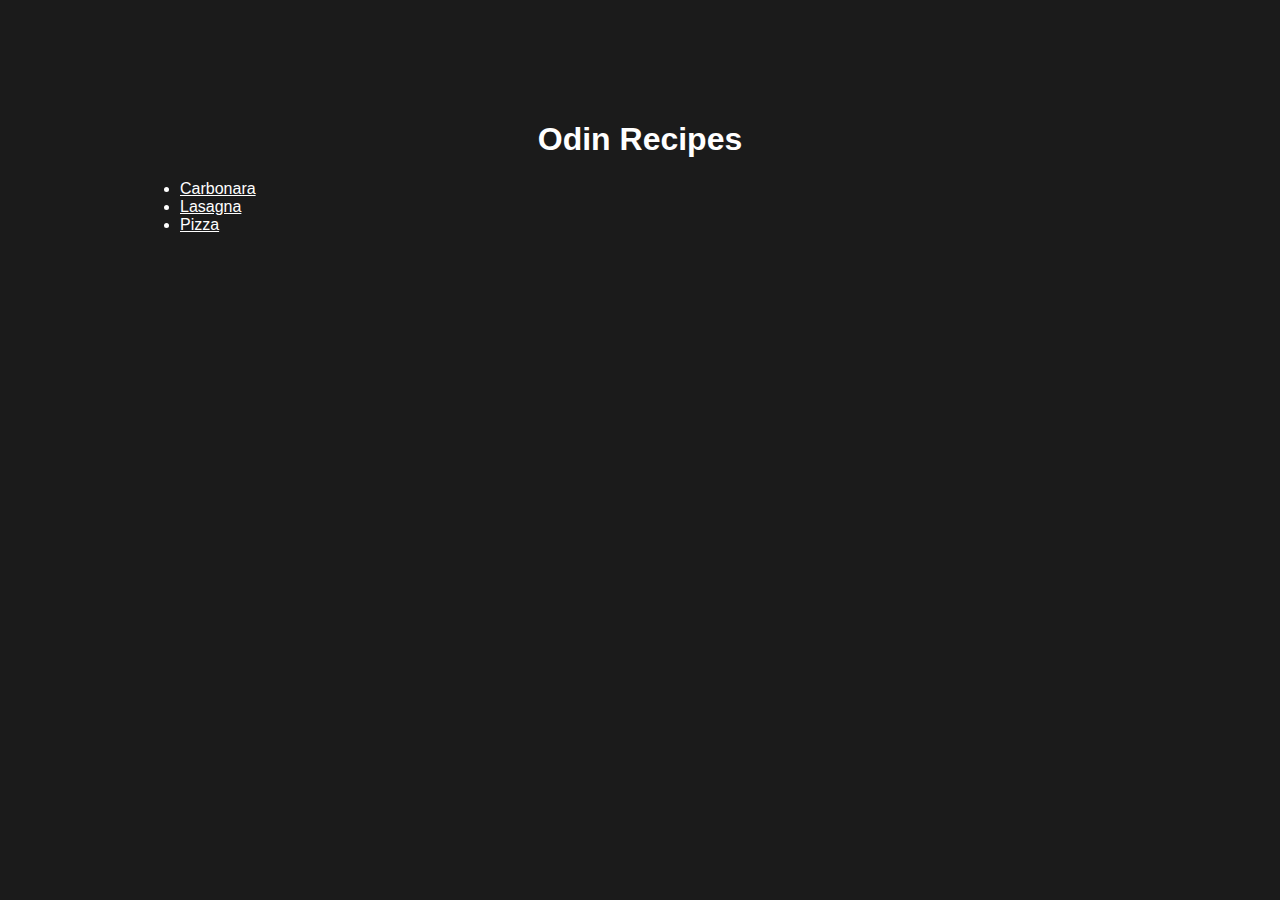
<file: index.html>
<!DOCTYPE html>
<html lang="en">
<head>
    <link rel="stylesheet" href="style.css">
    <meta charset="UTF-8">
    <meta name="viewport" content="width=device-width, initial-scale=1.0">
    <title>Odin Recipes</title>
</head>
<body>
    <h1>Odin Recipes</h1>
    <ul>
        <li>
            <a href="recipes/carbonara.html">Carbonara</a>
        </li>
        <li>
            <a href="recipes/lasagna.html">Lasagna</a>
        </li>
        <li>
            <a href="recipes/pizza.html">Pizza</a>
        </li>
    </ul>
</body>
</html>
</file>
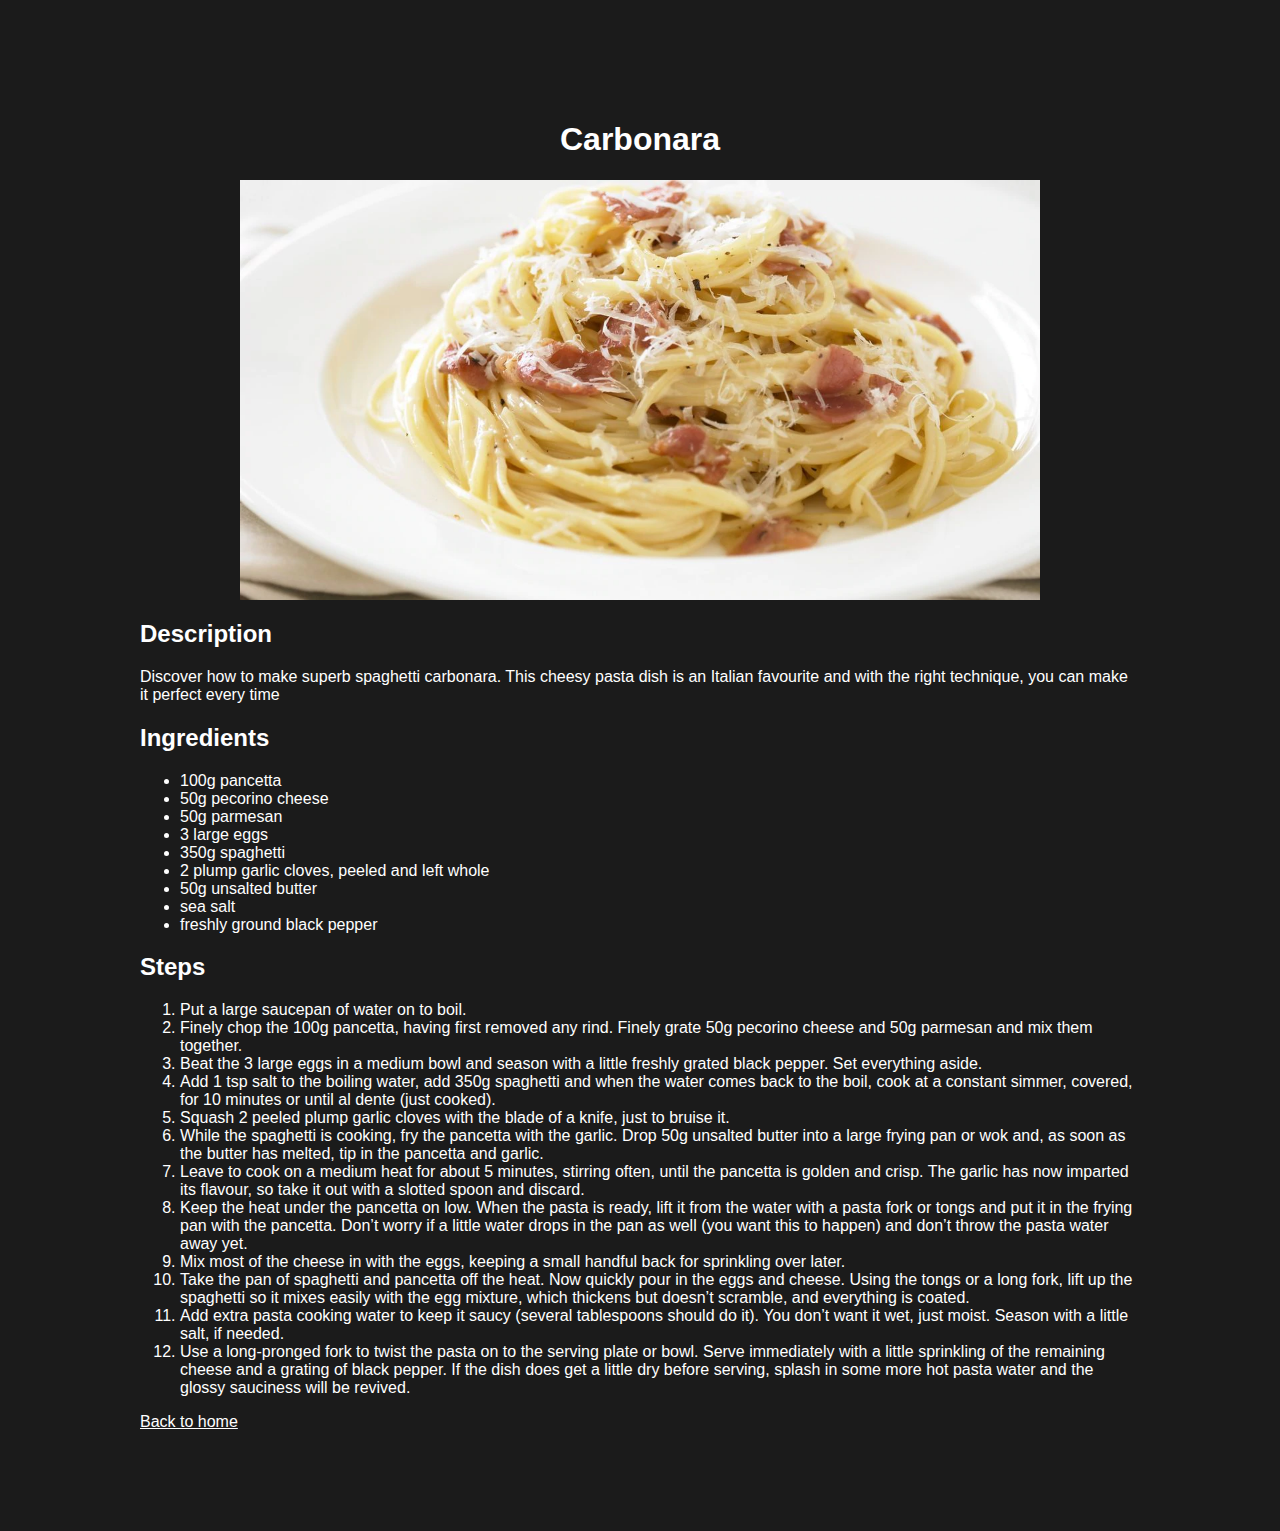
<file: recipes/carbonara.html>
<!DOCTYPE html>
<html lang="en">
<head>
    <link rel="stylesheet" href="../style.css">
    <meta charset="UTF-8">
    <meta name="viewport" content="width=device-width, initial-scale=1.0">
    <title>Carbonara</title>
</head>
<body>
    <h1>Carbonara</h1>
    <img src="../images/carbonara-sauce-28894-1.webp" alt="">
    <h2>Description</h2>
    <p>Discover how to make superb spaghetti carbonara. This cheesy pasta dish is an Italian favourite and with the right technique, you can make it perfect every time</p>
    <h2>Ingredients</h2>
    <ul>
        <li>100g pancetta</li>
        <li>50g pecorino cheese</li>
        <li>50g parmesan</li>
        <li>3 large eggs</li>
        <li>350g spaghetti</li>
        <li>2 plump garlic cloves, peeled and left whole</li>
        <li>50g unsalted butter</li>
        <li>sea salt</li>
        <li>freshly ground black pepper</li>
    </ul>
    <h2>Steps</h2>
    <ol>
        <li>
            Put a large saucepan of water on to boil.
        </li>
        <li>
            Finely chop the 100g pancetta, having first removed any rind. Finely grate 50g pecorino cheese and 50g parmesan and mix them together.
        </li>
        <li>
            Beat the 3 large eggs in a medium bowl and season with a little freshly grated black pepper. Set everything aside.
        </li>
        <li>
            Add 1 tsp salt to the boiling water, add 350g spaghetti and when the water comes back to the boil, cook at a constant simmer, covered, for 10 minutes or until al dente (just cooked).
        </li>
        <li>
            Squash 2 peeled plump garlic cloves with the blade of a knife, just to bruise it.
        </li>
        <li>
            While the spaghetti is cooking, fry the pancetta with the garlic. Drop 50g unsalted butter into a large frying pan or wok and, as soon as the butter has melted, tip in the pancetta and garlic.
        </li>
        <li>
            Leave to cook on a medium heat for about 5 minutes, stirring often, until the pancetta is golden and crisp. The garlic has now imparted its flavour, so take it out with a slotted spoon and discard.
        </li>
        <li>
            Keep the heat under the pancetta on low. When the pasta is ready, lift it from the water with a pasta fork or tongs and put it in the frying pan with the pancetta. Don’t worry if a little water drops in the pan as well (you want this to happen) and don’t throw the pasta water away yet.
        </li>
        <li>
            Mix most of the cheese in with the eggs, keeping a small handful back for sprinkling over later.
        </li>
        <li>
            Take the pan of spaghetti and pancetta off the heat. Now quickly pour in the eggs and cheese. Using the tongs or a long fork, lift up the spaghetti so it mixes easily with the egg mixture, which thickens but doesn’t scramble, and everything is coated.
        </li>
        <li>
            Add extra pasta cooking water to keep it saucy (several tablespoons should do it). You don’t want it wet, just moist. Season with a little salt, if needed.
        </li>
        <li>
            Use a long-pronged fork to twist the pasta on to the serving plate or bowl. Serve immediately with a little sprinkling of the remaining cheese and a grating of black pepper. If the dish does get a little dry before serving, splash in some more hot pasta water and the glossy sauciness will be revived.
        </li>
    </ol>
    <a href="../index.html">Back to home</a>
</body>
</html>
</file>
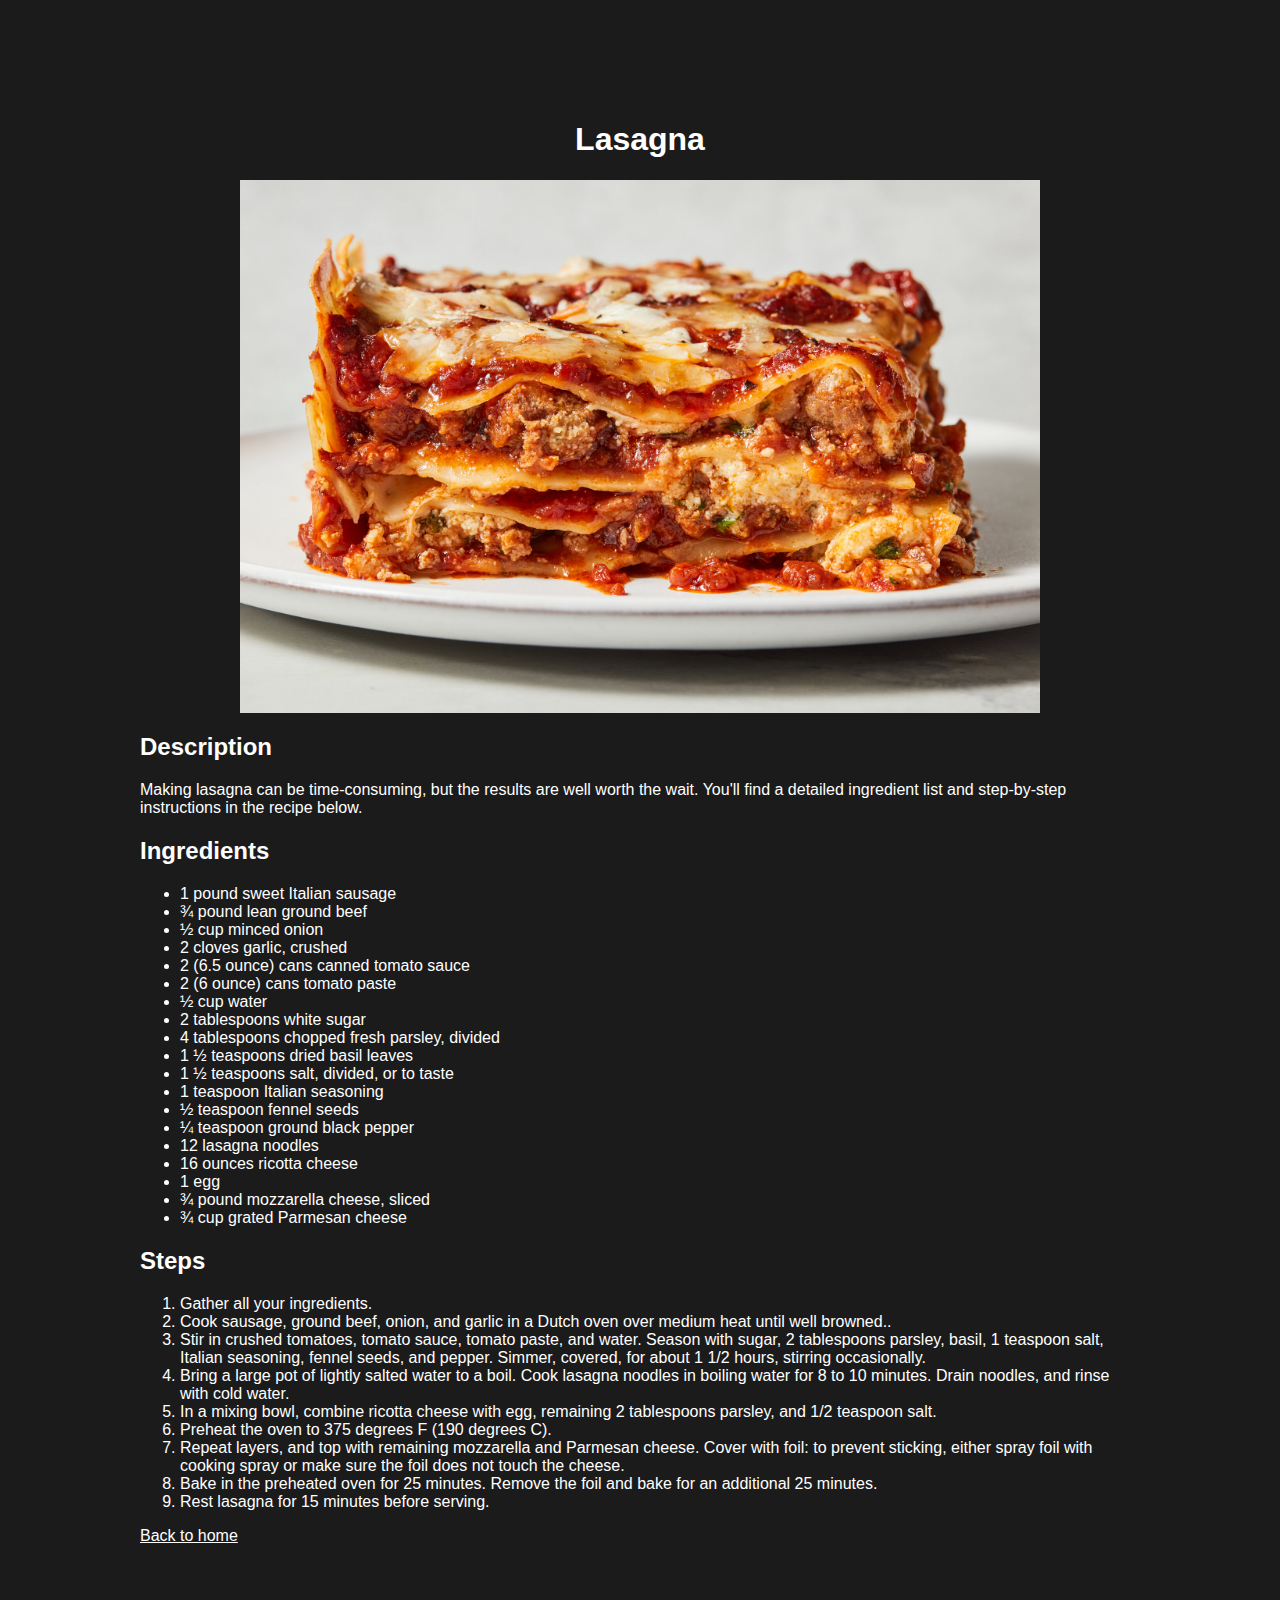
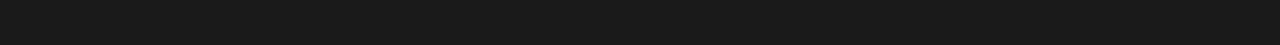
<file: recipes/lasagna.html>
<!DOCTYPE html>
<html lang="en">
<head>
    <link rel="stylesheet" href="../style.css">
    <meta charset="UTF-8">
    <meta name="viewport" content="width=device-width, initial-scale=1.0">
    <title>Lasagna</title>
</head>
<body>
    <h1>Lasagna</h1>
    <img src="../images/lasagna.jpg" alt="">
    <h2>Description</h2>
    <p>Making lasagna can be time-consuming, but the results are well worth the wait. You'll find a detailed ingredient list and step-by-step instructions in the recipe below.</p>
    <h2>Ingredients</h2>
    <ul>
        <li>
            1 pound sweet Italian sausage
        </li>
        <li>
            ¾ pound lean ground beef
        </li>
        <li>
            ½ cup minced onion
        </li>
        <li>
            2 cloves garlic, crushed
        </li>
        <li>
            2 (6.5 ounce) cans canned tomato sauce
        </li>
        <li>
            2 (6 ounce) cans tomato paste
        </li>
        <li>
            ½ cup water
        </li>
        <li>
            2 tablespoons white sugar
        </li>
        <li>
            4 tablespoons chopped fresh parsley, divided
        </li>
        <li>
            1 ½ teaspoons dried basil leaves
        </li>
        <li>
            1 ½ teaspoons salt, divided, or to taste
        </li>
        <li>
            1 teaspoon Italian seasoning
        </li>
        <li>
            ½ teaspoon fennel seeds
        </li>
        <li>
            ¼ teaspoon ground black pepper
        </li>
        <li>
            12 lasagna noodles
        </li>
        <li>
            16 ounces ricotta cheese
        </li>
        <li>
            1 egg
        </li>
        <li>
            ¾ pound mozzarella cheese, sliced
        </li>
        <li>
            ¾ cup grated Parmesan cheese
        </li>
    </ul>
    <h2>Steps</h2>
    <ol>
        <li>
            Gather all your ingredients.
        </li>
        <li>
            Cook sausage, ground beef, onion, and garlic in a Dutch oven over medium heat until well browned..
        </li>
        <li>
            Stir in crushed tomatoes, tomato sauce, tomato paste, and water. Season with sugar, 2 tablespoons parsley, basil, 1 teaspoon salt, Italian seasoning, fennel seeds, and pepper. Simmer, covered, for about 1 1/2 hours, stirring occasionally.
        </li>
        <li>
            Bring a large pot of lightly salted water to a boil. Cook lasagna noodles in boiling water for 8 to 10 minutes. Drain noodles, and rinse with cold water.
        </li>
        <li>
            In a mixing bowl, combine ricotta cheese with egg, remaining 2 tablespoons parsley, and 1/2 teaspoon salt.
        </li>
        <li>
            Preheat the oven to 375 degrees F (190 degrees C).
        </li>
        <li>
            Repeat layers, and top with remaining mozzarella and Parmesan cheese. Cover with foil: to prevent sticking, either spray foil with cooking spray or make sure the foil does not touch the cheese.
        </li>
        <li>
            Bake in the preheated oven for 25 minutes. Remove the foil and bake for an additional 25 minutes.
        </li>
        <li>
            Rest lasagna for 15 minutes before serving.
        </li>
    </ol>
    <a href="../index.html">Back to home</a>
</body>
</html>
</file>
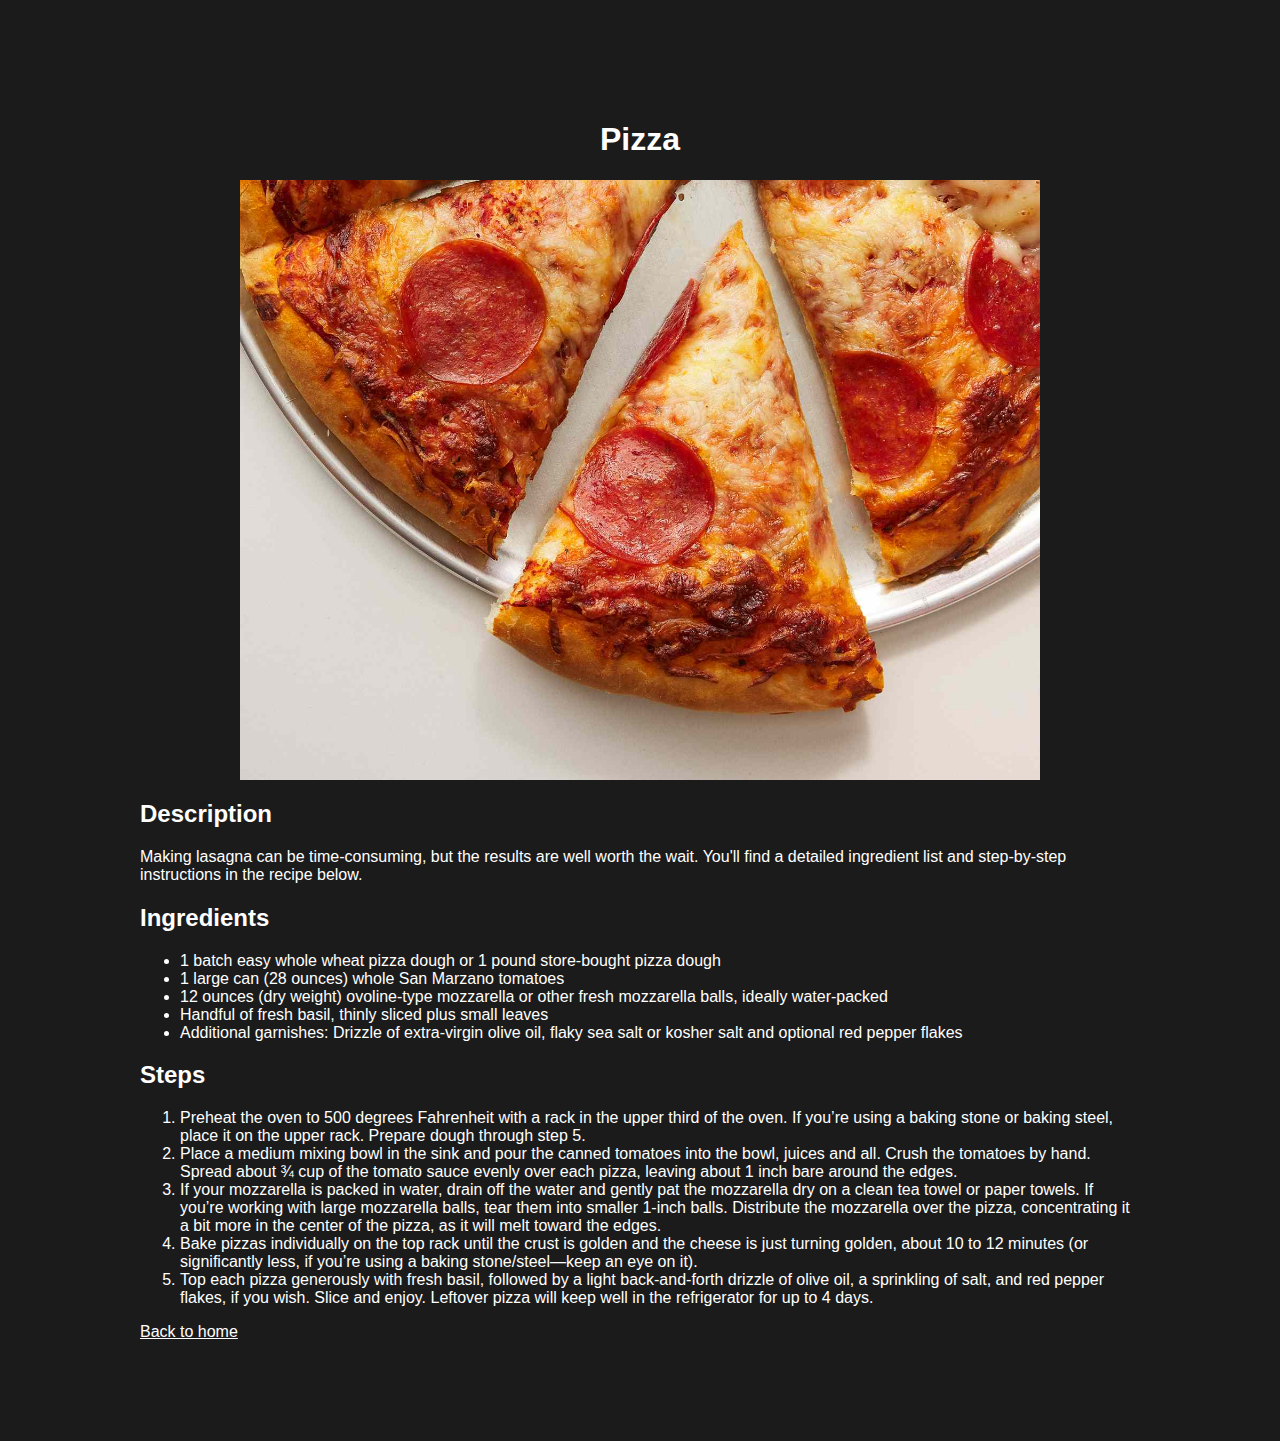
<file: recipes/pizza.html>
<!DOCTYPE html>
<html lang="en">
<head>
    <link rel="stylesheet" href="../style.css">
    <meta charset="UTF-8">
    <meta name="viewport" content="width=device-width, initial-scale=1.0">
    <title>Pizza</title>
</head>
<body>
    <h1>Pizza</h1>
    <img src="../images/pizza.jpg" alt="">
    <h2>Description</h2>
    <p>Making lasagna can be time-consuming, but the results are well worth the wait. You'll find a detailed ingredient list and step-by-step instructions in the recipe below.</p>
    <h2>Ingredients</h2>
    <ul>
            <li>1 batch easy whole wheat pizza dough or 1 pound store-bought pizza dough</li>
            <li>1 large can (28 ounces) whole San Marzano tomatoes</li>
            <li>12 ounces (dry weight) ovoline-type mozzarella or other fresh mozzarella balls, ideally water-packed</li>
            <li>Handful of fresh basil, thinly sliced plus small leaves</li>
            <li>Additional garnishes: Drizzle of extra-virgin olive oil, flaky sea salt or kosher salt and optional red pepper flakes</li>
    </ul>
    <h2>Steps</h2>
    <ol>
        <li>
            Preheat the oven to 500 degrees Fahrenheit with a rack in the upper third of the oven. If you’re using a baking stone or baking steel, place it on the upper rack. Prepare dough through step 5.
        </li>
        <li>
            Place a medium mixing bowl in the sink and pour the canned tomatoes into the bowl, juices and all. Crush the tomatoes by hand. Spread about ¾ cup of the tomato sauce evenly over each pizza, leaving about 1 inch bare around the edges.
        </li>
        <li>
            If your mozzarella is packed in water, drain off the water and gently pat the mozzarella dry on a clean tea towel or paper towels. If you’re working with large mozzarella balls, tear them into smaller 1-inch balls. Distribute the mozzarella over the pizza, concentrating it a bit more in the center of the pizza, as it will melt toward the edges.
        </li>
        <li>
            Bake pizzas individually on the top rack until the crust is golden and the cheese is just turning golden, about 10 to 12 minutes (or significantly less, if you’re using a baking stone/steel—keep an eye on it).
        </li>
        <li>
            Top each pizza generously with fresh basil, followed by a light back-and-forth drizzle of olive oil, a sprinkling of salt, and red pepper flakes, if you wish. Slice and enjoy. Leftover pizza will keep well in the refrigerator for up to 4 days.
        </li>
    </ol>
    <a href="../index.html">Back to home</a>

</body>
</html>
</file>
<file: style.css>
* {
    color:white;
    font-family:'Helvetica', sans-serif;
}

body {
    background-color: #1b1b1b;
    max-width: 1000px;
    margin:auto;
    padding: 100px 0px;
}

h1 {
    text-align: center;
}

img {
    display: block;
    max-width:80%;
    margin-left: auto;
    margin-right: auto;
}
</file>
